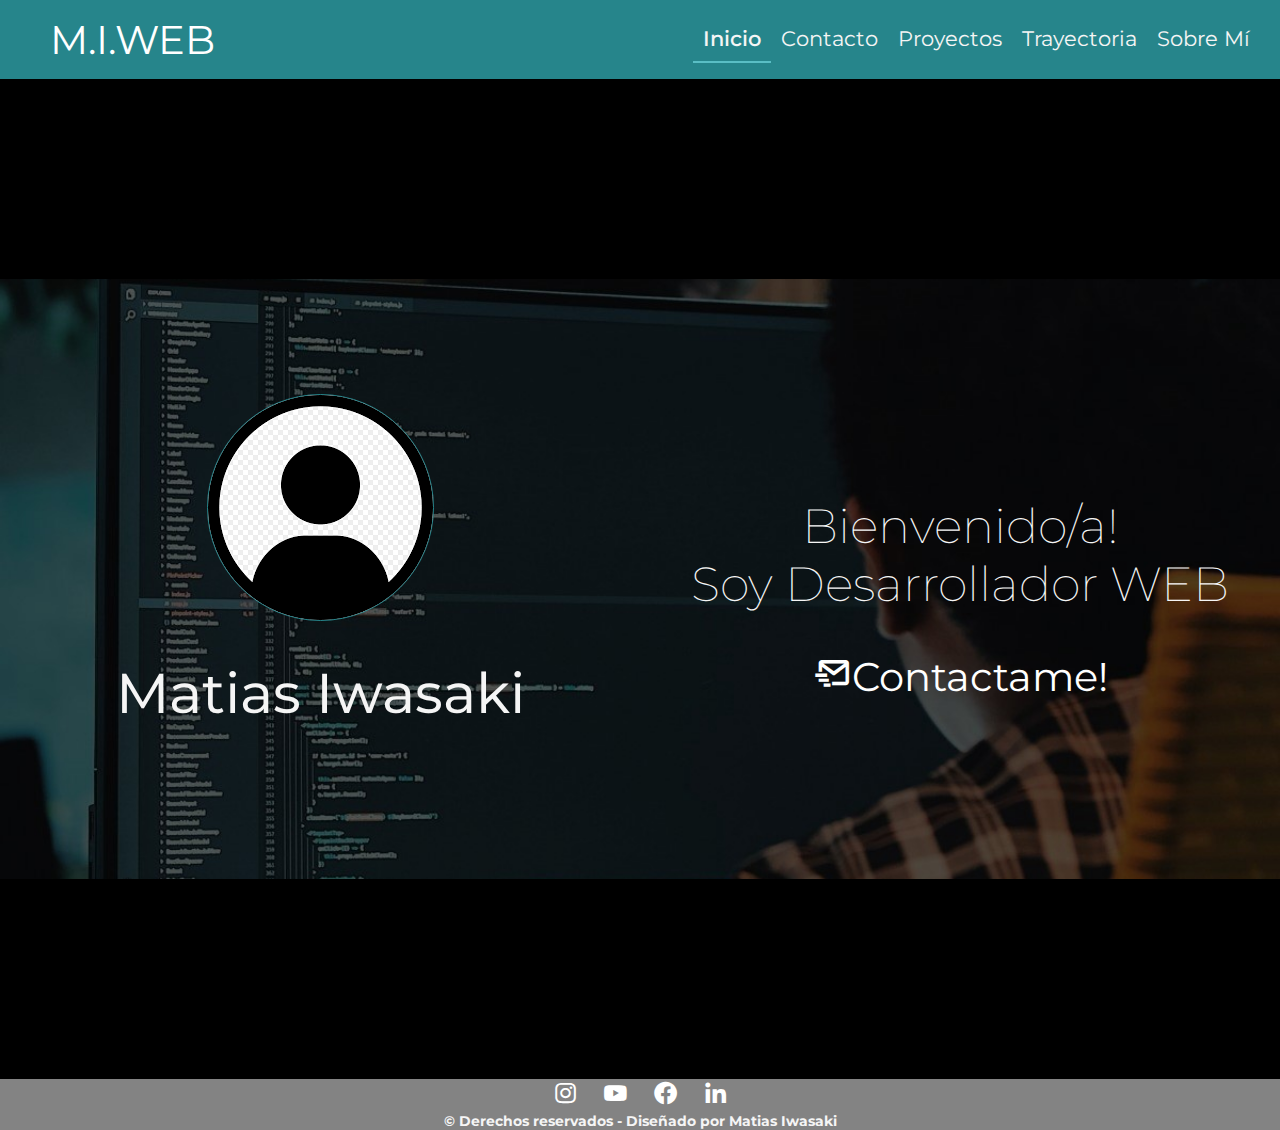
<file: index.html>
<!DOCTYPE html>
<html lang="es">
  <head>
    <meta charset="UTF-8" />
    <meta name="viewport" content="width=device-width, initial-scale=1.0" />
    <link rel="stylesheet" type=text/css href="./Styles/style.css">
    <link
      href="https://unpkg.com/boxicons@2.1.4/css/boxicons.min.css"
      rel="stylesheet"
    />
    <link
      rel="shortcut icon"
      href="./Imagenes/info-per.jpg"
      type="image/x-icon"
    />
    <title>Home</title>
  </head>

  <body>
    <!--Barra de navegación-->
    <header>
      <nav class="nav">
        <a href="index.html" class="nav__logo">M.I.WEB</a>
        <ul class="nav__bar bar">
          <li class="bar__link link--select">
            <a href="./index.html">Inicio</a>
          </li>
          <li class="bar__link">
            <a href="./Paginas/contacto.html">Contacto</a>
          </li>
          <li class="bar__link">
            <a href="./Paginas/proyectos.html">Proyectos</a>
          </li>
          <li class="bar__link">
            <a href="./Paginas/trayectoria.html">Trayectoria</a>
          </li>
          <li class="bar__link">
            <a href="./Paginas/sobremi.html">Sobre Mí</a>
          </li>
        </ul>
      </nav>
    </header>
    <!--Inicio-->
    <main>
      <div class="main-container">
        <section class="main-container__card">
          <img
            src="./Imagenes/usuario-icon.png"
            alt="Foto de perfil"
            class="main-container__photo"
          />
          <h1 class="main-container__name">Matias Iwasaki</h1>
        </section>
        <section class="main-container__card">
          <h2 class="main-container__text">
            Bienvenido/a!<br />Soy Desarrollador WEB
          </h2>
          <a href="./Paginas/contacto.html" class="main-container__link">
            <i class="bx bx-mail-send"></i>Contactame!
          </a>
        </section>
      </div>
    </main>
    <!--Footer-->
    <footer>
      <div class="footer-container">
        <div id="iconos" class="footer-container__links-box">
          <a href="https://instagram.com" class="footer-container__icons"
            ><i class="bx bxl-instagram"></i
          ></a>
          <a href="https://youtube.com" class="footer-container__icons"
            ><i class="bx bxl-youtube"></i
          ></a>
          <a href="https://facebook.com" class="footer-container__icons"
            ><i class="bx bxl-facebook-circle"></i
          ></a>
          <a href="https://linkedin.com" class="footer-container__icons"
            ><i class="bx bxl-linkedin"></i
          ></a>
        </div>
        <h2 class="footer-container__copyright">
          © Derechos reservados - Diseñado por Matias Iwasaki
        </h2>
      </div>
    </footer>
  </body>
</html>
</file>
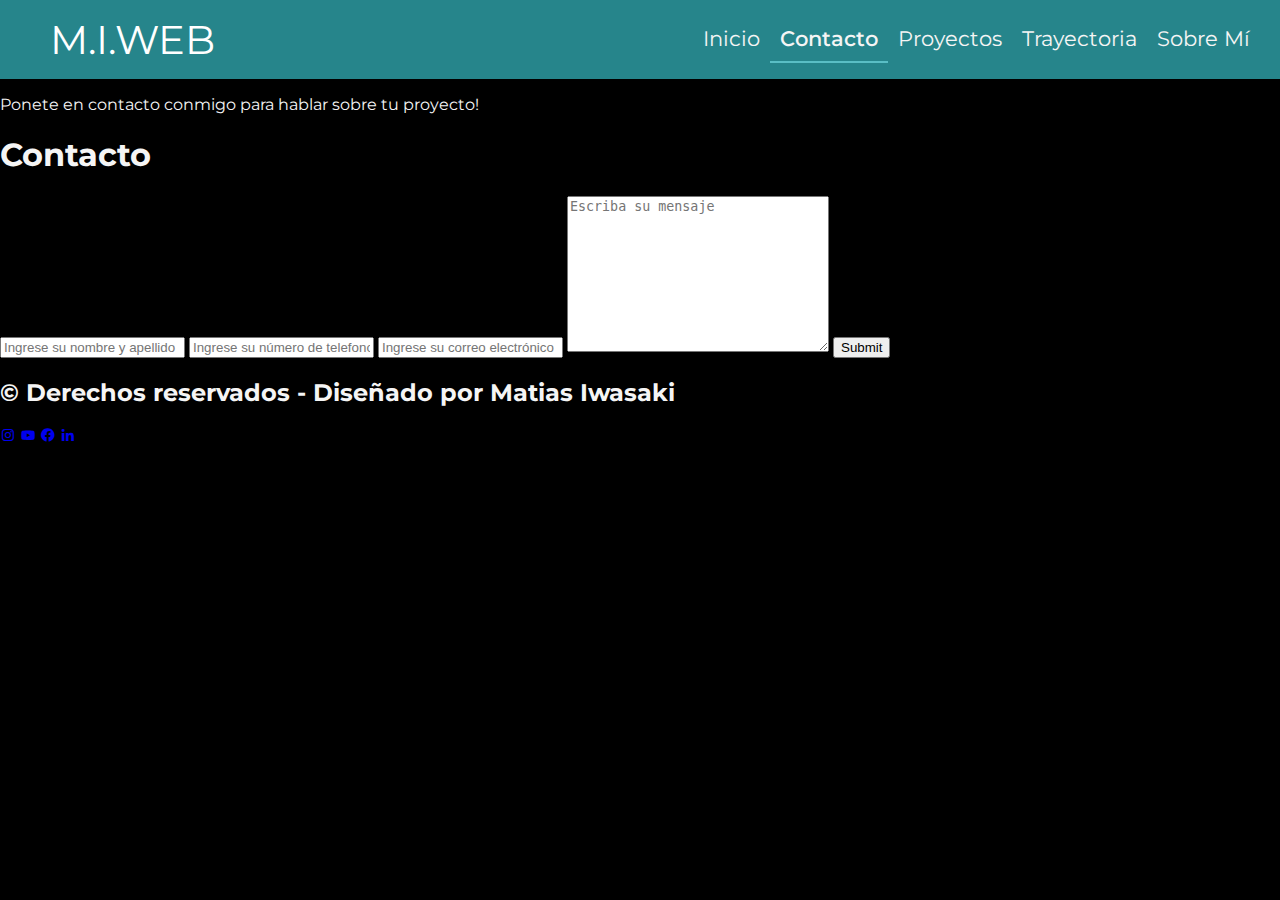
<file: pages/contacto.html>
<!DOCTYPE html>
<html lang="es">
  <head>
    <meta charset="UTF-8" />
    <meta name="viewport" content="width=device-width, initial-scale=1.0" />
    <link rel="stylesheet" type=text/css href="../Styles/style.css">
    <link
      href="https://unpkg.com/boxicons@2.1.4/css/boxicons.min.css"
      rel="stylesheet"
    />
    <link
      rel="shortcut icon"
      href="../Imagenes/info-per.jpg"
      type="image/x-icon"
    />
    <title>Contacto</title>
  </head>

  <body>
    <!--Navegación-->
    <header>
      <nav class="nav">
        <a href="index.html" class="nav__logo">M.I.WEB</a>
        <ul class="nav__bar bar">
          <li class="bar__link"><a href="../index.html">Inicio</a></li>
          <li class="bar__link link--select"><a href="./contacto.html">Contacto</a></li>
          <li class="bar__link"><a href="./proyectos.html">Proyectos</a></li>
          <li class="bar__link"><a href="./trayectoria.html">Trayectoria</a></li>
          <li class="bar__link"><a href="./sobremi.html">Sobre Mí</a></li>
        </ul>
      </nav>
    </header>
    <!--Formulario de contacto-->
    <main>
      <section class="contenedor-contacto">
        <div id="columna-texto">
          <p>Ponete en contacto conmigo para hablar sobre tu proyecto!</p>
        </div>
        <div id="columna-formulario">
          <h1>Contacto</h1>
          <form action="#">
            <input type="text" class="campos" id="input1" placeholder="Ingrese su nombre y apellido" />
            <input type="text" class="campos" id="input2" placeholder="Ingrese su número de telefono" />
            <input type="email" class="campos" id="input3" placeholder="Ingrese su correo electrónico" />
            <textarea
              class="campos"
              name="Mensaje"
              id="input4"
              cols="30"
              rows="10"
              placeholder="Escriba su mensaje"
            ></textarea>
            <input class="campos" id="input5" type="submit" />
          </form>
        </div>
      </section>
    </main>
    <!--Footer-->
    <footer>
      <h2>© Derechos reservados - Diseñado por Matias Iwasaki</h2>
      <div id="iconos">
        <a href="https://instagram.com"><i class="bx bxl-instagram"></i></a>
        <a href="https://youtube.com"><i class='bx bxl-youtube' ></i></a>
        <a href="https://facebook.com"><i class='bx bxl-facebook-circle' ></i></a>
        <a href="https://linkedin.com"><i class='bx bxl-linkedin' ></i></a>
      </div>
    </footer>
  </body>
</html>
</file>
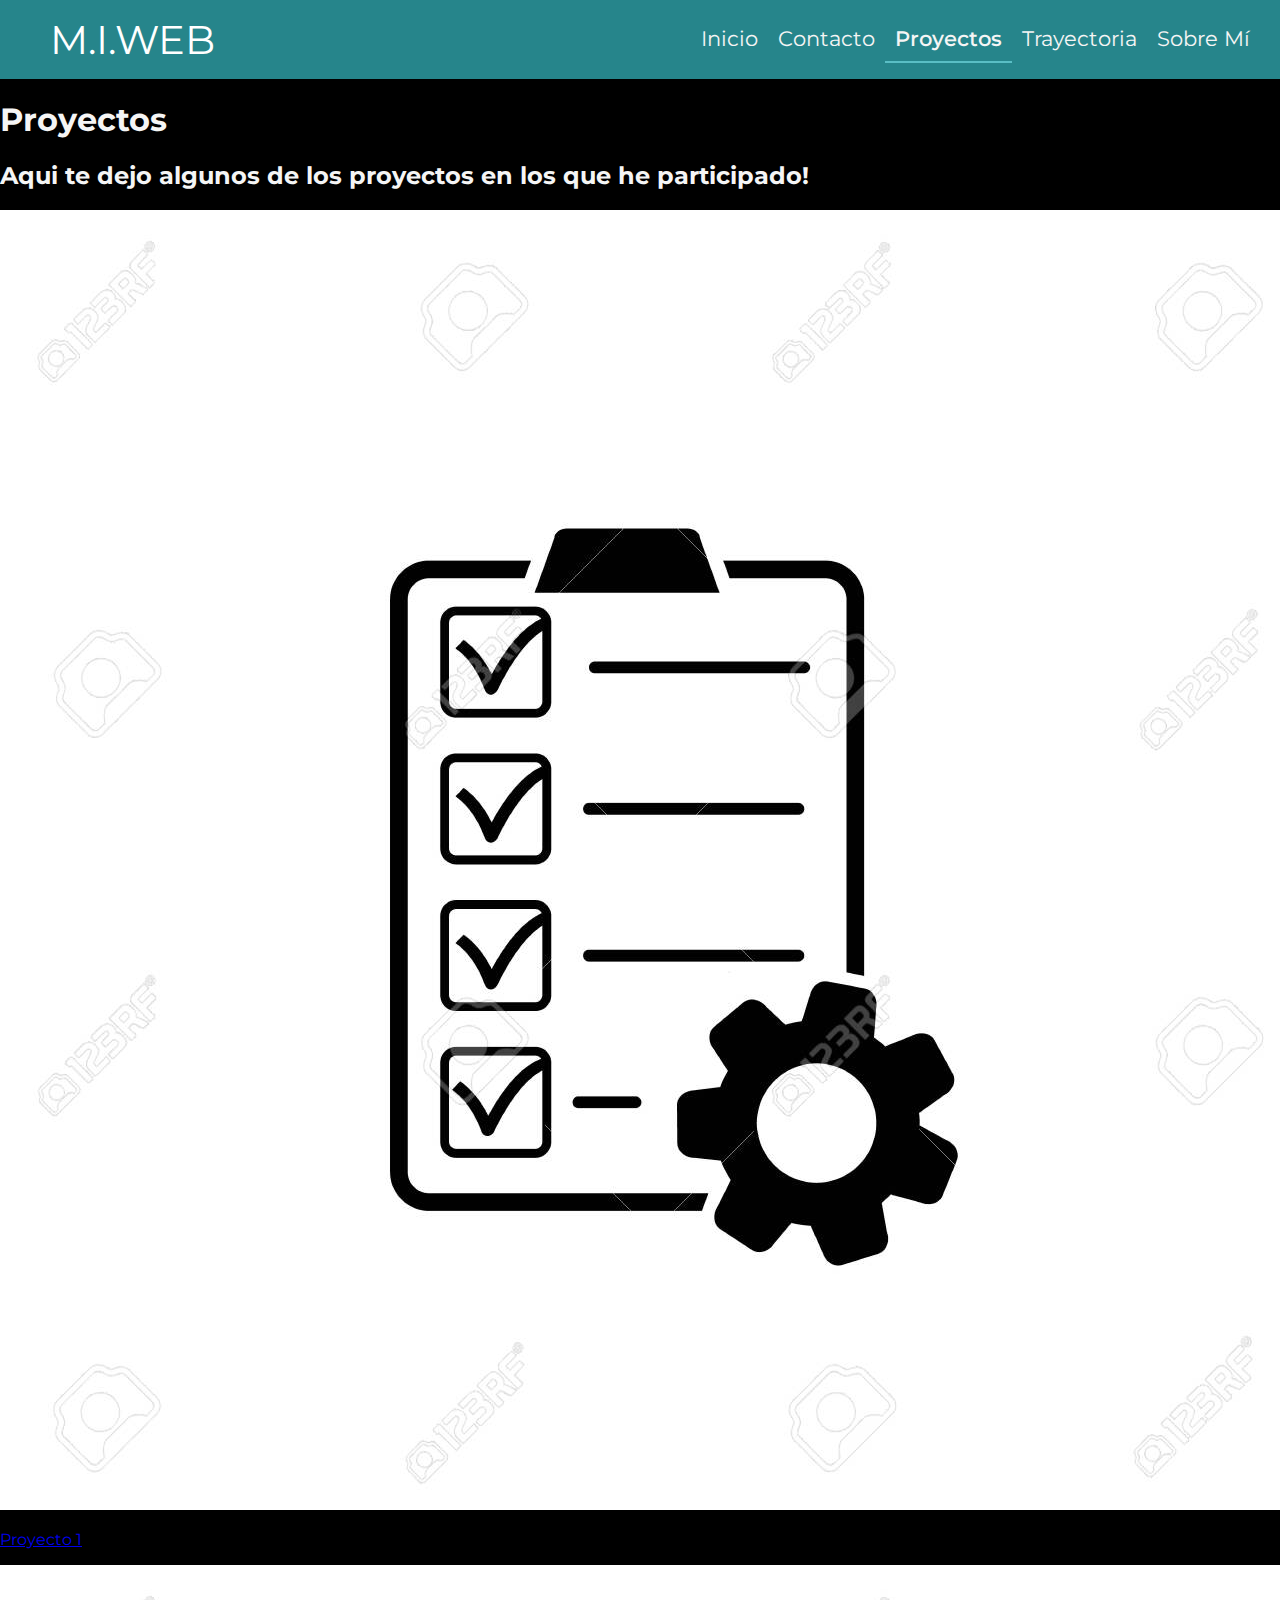
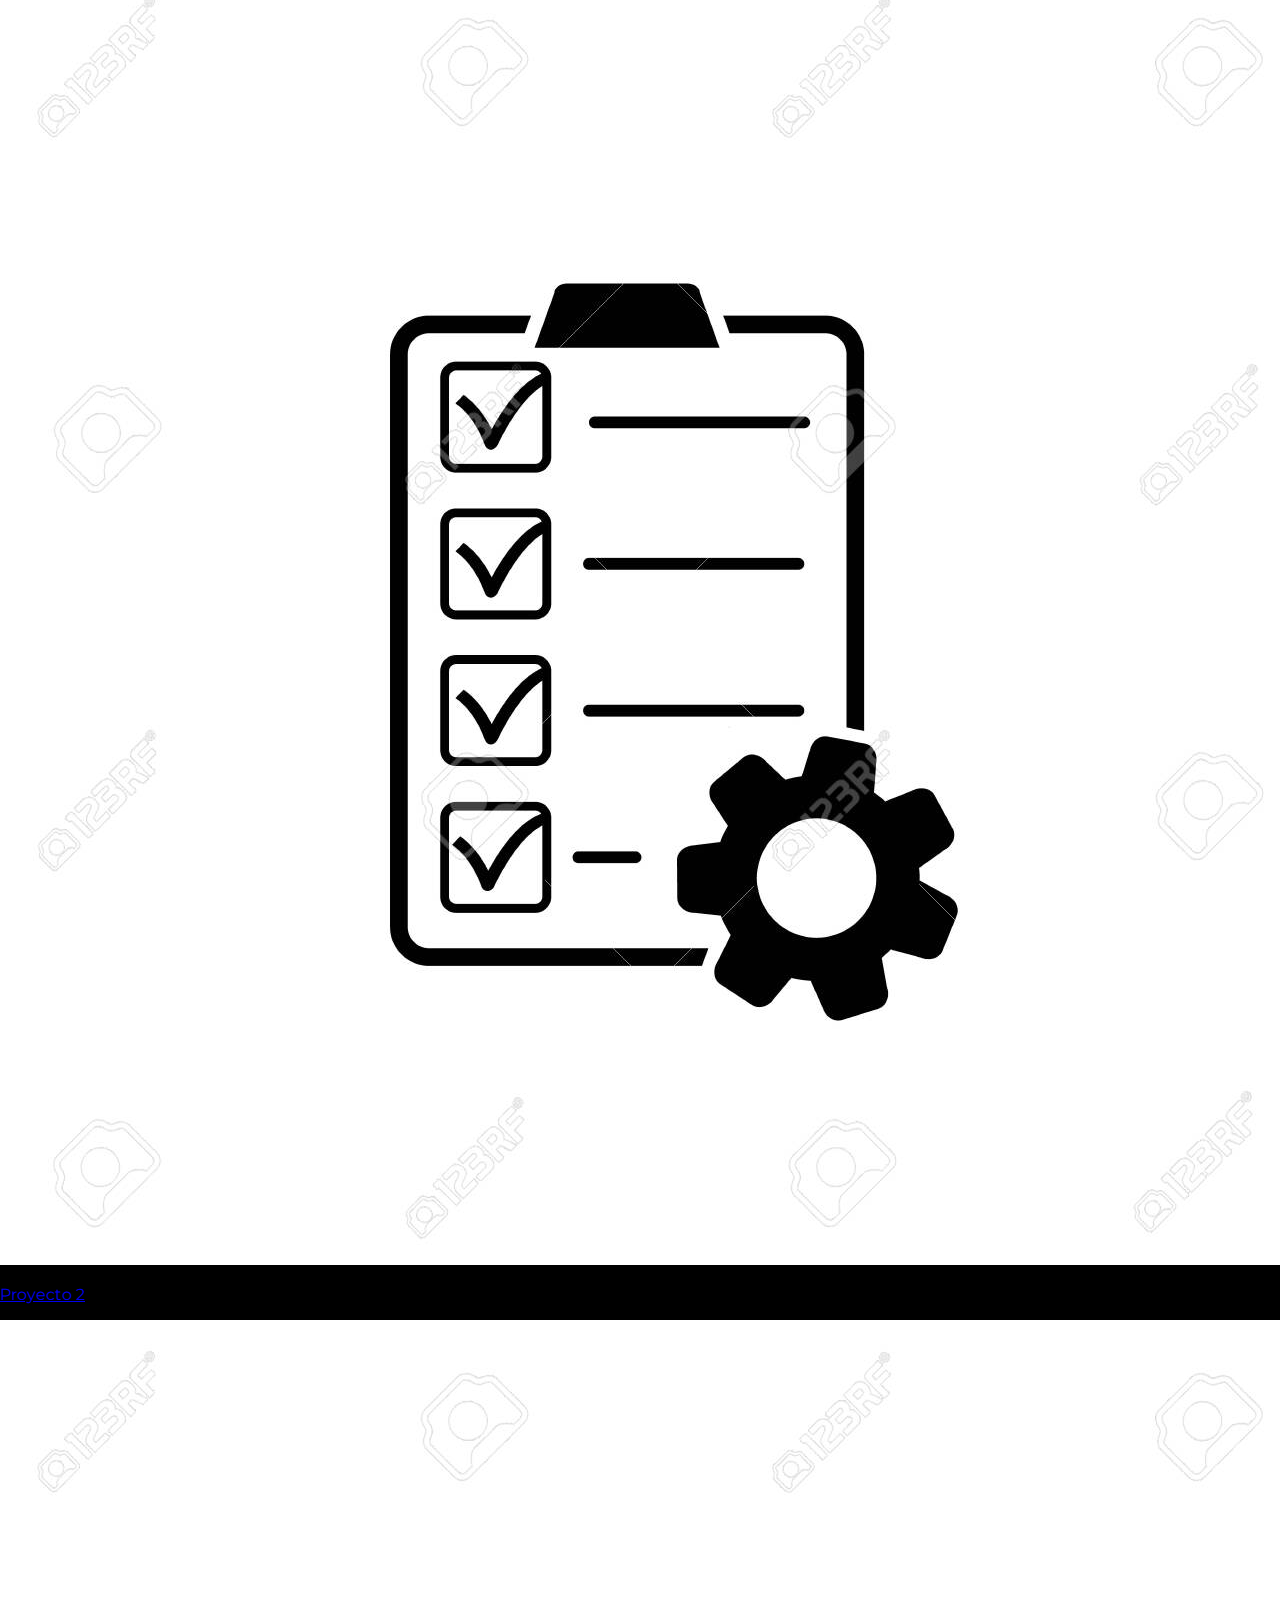
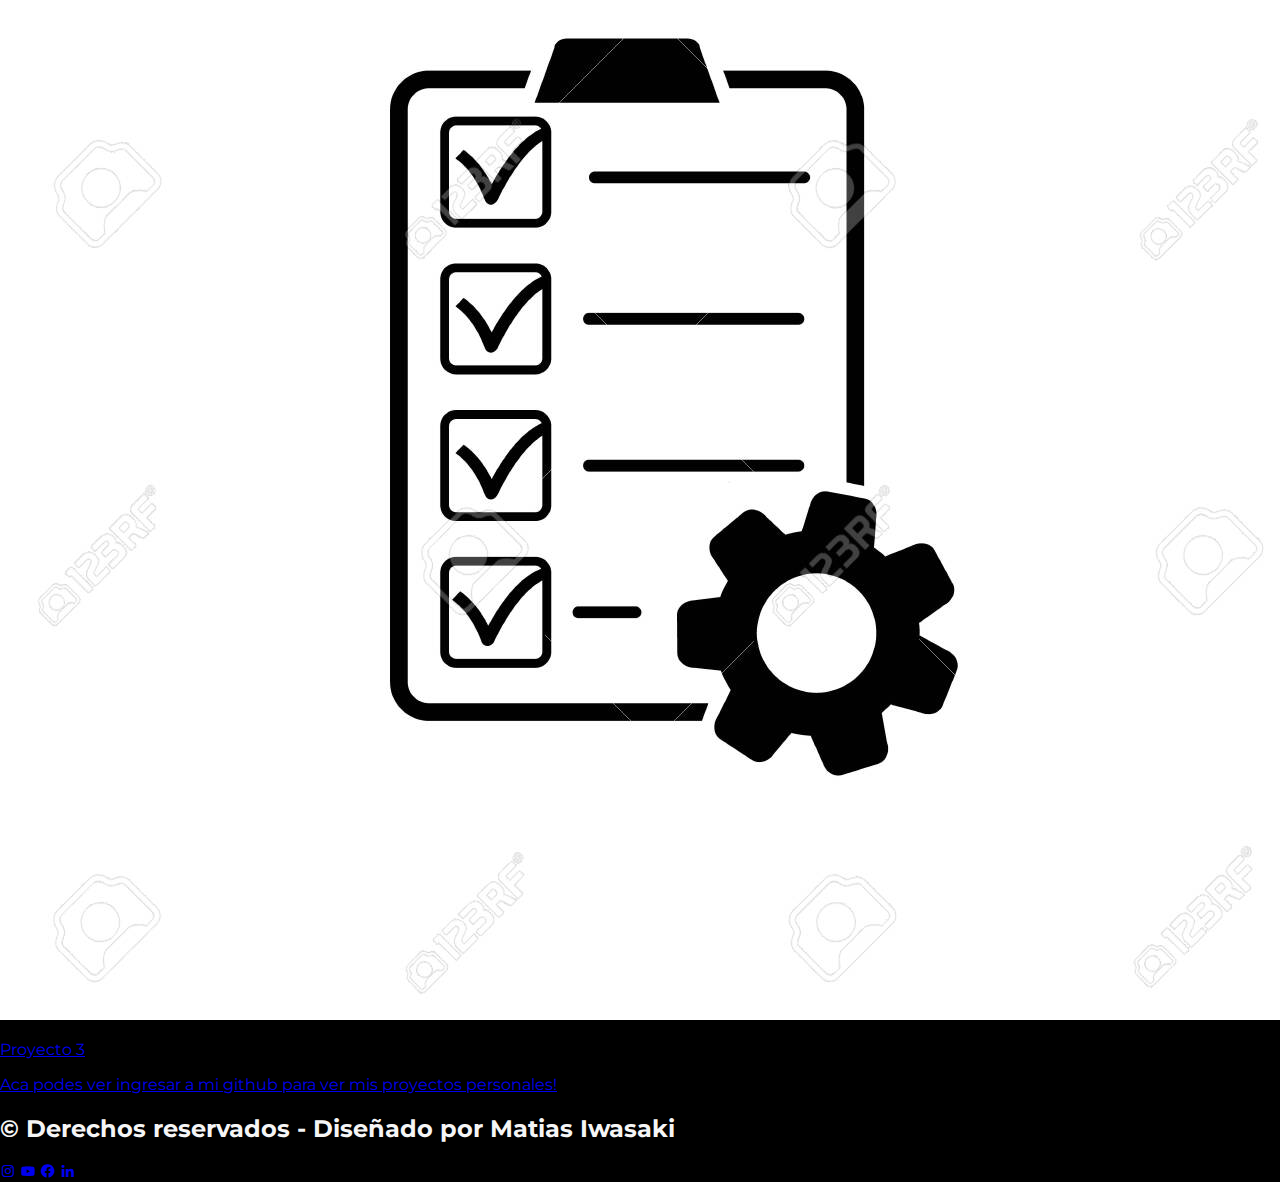
<file: pages/proyectos.html>
<!DOCTYPE html>
<html lang="es">
  <head>
    <meta charset="UTF-8" />
    <meta name="viewport" content="width=device-width, initial-scale=1.0" />
    <link rel="stylesheet" type=text/css href="../Styles/style.css">
    <link
      href="https://unpkg.com/boxicons@2.1.4/css/boxicons.min.css"
      rel="stylesheet"
    />
    <link
      rel="shortcut icon"
      href="../Imagenes/info-per.jpg"
      type="image/x-icon"
    />
    <title>Proyectos</title>
  </head>

  <body>
    <!--Navegación-->
    <header>
      <nav class="nav">
        <a href="index.html" class="nav__logo">M.I.WEB</a>
        <ul class="nav__bar bar">
          <li class="bar__link "><a href="../index.html">Inicio</a></li>
          <li class="bar__link"><a href="./contacto.html">Contacto</a></li>
          <li class="bar__link link--select"><a href="./proyectos.html">Proyectos</a></li>
          <li class="bar__link"><a href="./trayectoria.html">Trayectoria</a></li>
          <li class="bar__link"><a href="./sobremi.html">Sobre Mí</a></li>
        </ul>
      </nav>
    </header>
    <!--Proyectos-->
    <main>
      <h1 id="proyect-titulo">Proyectos</h1>
      <h2 id="proyect-subtitulo">
        Aqui te dejo algunos de los proyectos en los que he participado!
      </h2>
      <section class="contenedor-proyectos">
        <article id="proyecto1">
          <a href="https://www.github.com" target="_blank">
            <div>
              <img src="../Imagenes/proyectos-logo.jpg" alt="proyecto1" />
              <p>Proyecto 1</p>
            </div>
          </a>
        </article>
        <article id="proyecto2">
          <a href="https://github.com" target="_blank">
            <div>
              <img src="../Imagenes/proyectos-logo.jpg" alt="proyecto2" />
              <p>Proyecto 2</p>
            </div>
          </a>
        </article>
        <article id="proyecto3">
          <a href="https://www.github.com" target="_blank">
            <div>
              <img src="../Imagenes/proyectos-logo.jpg" alt="proyecto3" />
              <p>Proyecto 3</p>
            </div>
          </a>
        </article>
      </section>
      <aside id="mis-proyectos">
        <a href="https://github.com" target="_blank">Aca podes ver ingresar a mi github para ver mis proyectos personales!</a>
      </aside>
    </main>
    <!--Footer-->
    <footer>
      <h2>© Derechos reservados - Diseñado por Matias Iwasaki</h2>
      <div id="iconos">
        <a href="https://instagram.com"><i class="bx bxl-instagram"></i></a>
        <a href="https://youtube.com"><i class='bx bxl-youtube' ></i></a>
        <a href="https://facebook.com"><i class='bx bxl-facebook-circle' ></i></a>
        <a href="https://linkedin.com"><i class='bx bxl-linkedin' ></i></a>
      </div>
    </footer>
  </body>
</html>
</file>
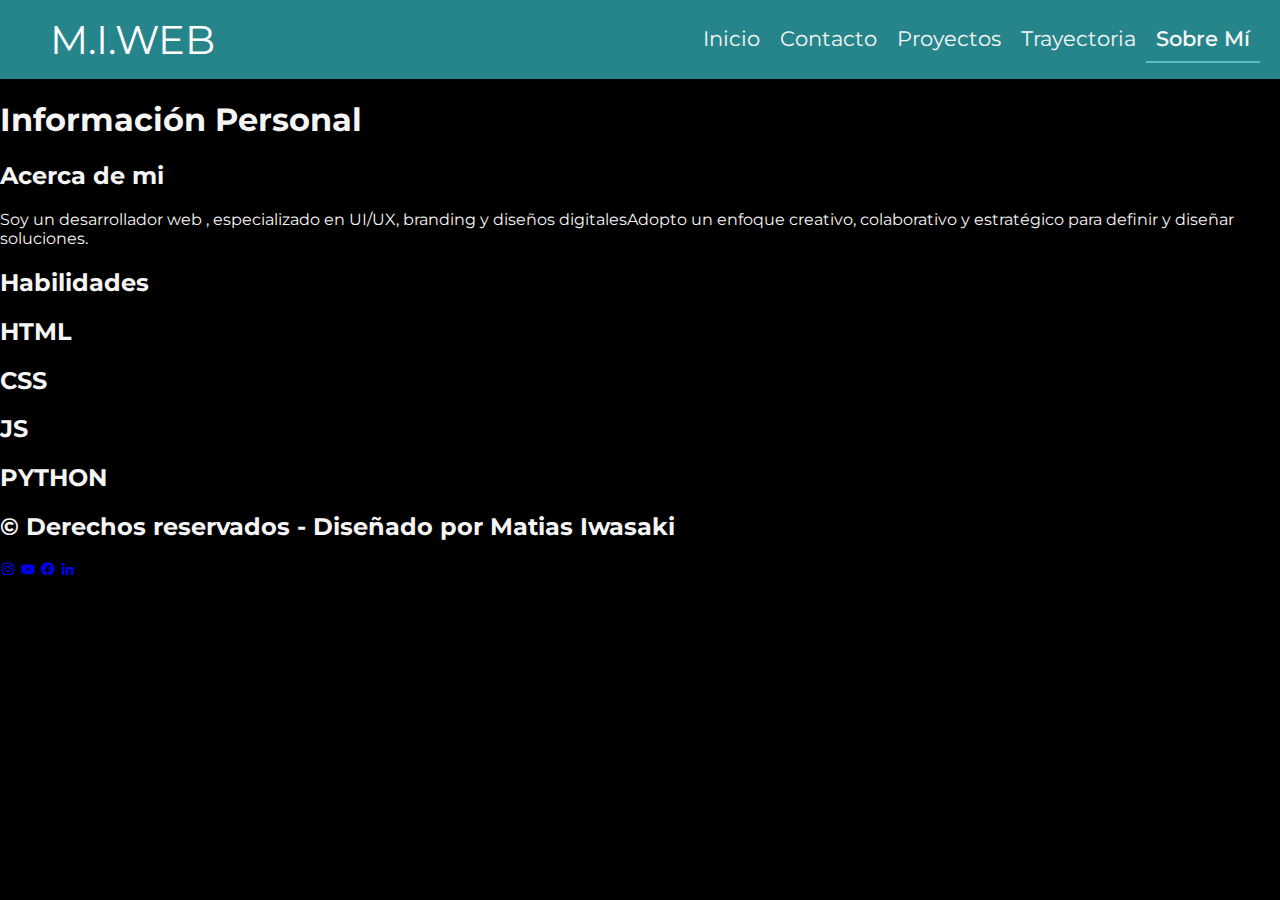
<file: pages/sobremi.html>
<!DOCTYPE html>
<html lang="es">
  <head>
    <meta charset="UTF-8" />
    <meta name="viewport" content="width=device-width, initial-scale=1.0" />
    <link rel="stylesheet" type=text/css href="../Styles/style.css">
    <link
      href="https://unpkg.com/boxicons@2.1.4/css/boxicons.min.css"
      rel="stylesheet"
    />
    <link
      rel="shortcut icon"
      href="../Imagenes/info-per.jpg"
      type="image/x-icon"
    />
    <title>Sobre Mí</title>
  </head>

  <body>
    <!--Navegación-->
    <header>
      <nav class="nav">
        <a href="index.html" class="nav__logo">M.I.WEB</a>
        <ul class="nav__bar bar">
          <li class="bar__link"><a href="../index.html">Inicio</a></li>
          <li class="bar__link"><a href="./contacto.html">Contacto</a></li>
          <li class="bar__link"><a href="./proyectos.html">Proyectos</a></li>
          <li class="bar__link"><a href="./trayectoria.html">Trayectoria</a></li>
          <li class="bar__link link--select"><a href="./sobremi.html">Sobre Mí</a></li>
        </ul>
      </nav>
    </header>
    <!--Sobre Mi-->
    <main>
      <h1 id="titulo-sobremi">Información Personal</h1>
      <section class="contenedor-sobremi">
        <div id="acerca-de-mi">
          <h2>Acerca de mi</h2>
          <p>
            Soy un desarrollador web , especializado en UI/UX, branding y
            diseños digitalesAdopto un enfoque creativo, colaborativo y
            estratégico para definir y diseñar soluciones.
          </p>
        </div>
        <div id="barra-de-progresos">
          <h2>Habilidades</h2>
          <div class="habilidades">
            <h2>HTML</h2>
            <div class="barra">
              <div class="progreso"></div>
            </div>
          </div>
          <div class="habilidades">
            <h2>CSS</h2>
            <div class="barra">
              <div class="progreso"></div>
            </div>
          </div>
          <div class="habilidades">
            <h2>JS</h2>
            <div class="barra">
              <div class="progreso"></div>
            </div>
          </div>
          <div class="habilidades">
            <h2>PYTHON</h2>
            <div class="barra">
              <div class="progreso"></div>
            </div>
          </div>
        </div>
      </section>
    </main>
    <!--Footer-->
    <footer>
      <h2>© Derechos reservados - Diseñado por Matias Iwasaki</h2>
      <div id="iconos">
        <a href="https://instagram.com"><i class="bx bxl-instagram"></i></a>
        <a href="https://youtube.com"><i class='bx bxl-youtube' ></i></a>
        <a href="https://facebook.com"><i class='bx bxl-facebook-circle' ></i></a>
        <a href="https://linkedin.com"><i class='bx bxl-linkedin' ></i></a>
      </div>
    </footer>
  </body>
</html>
</file>
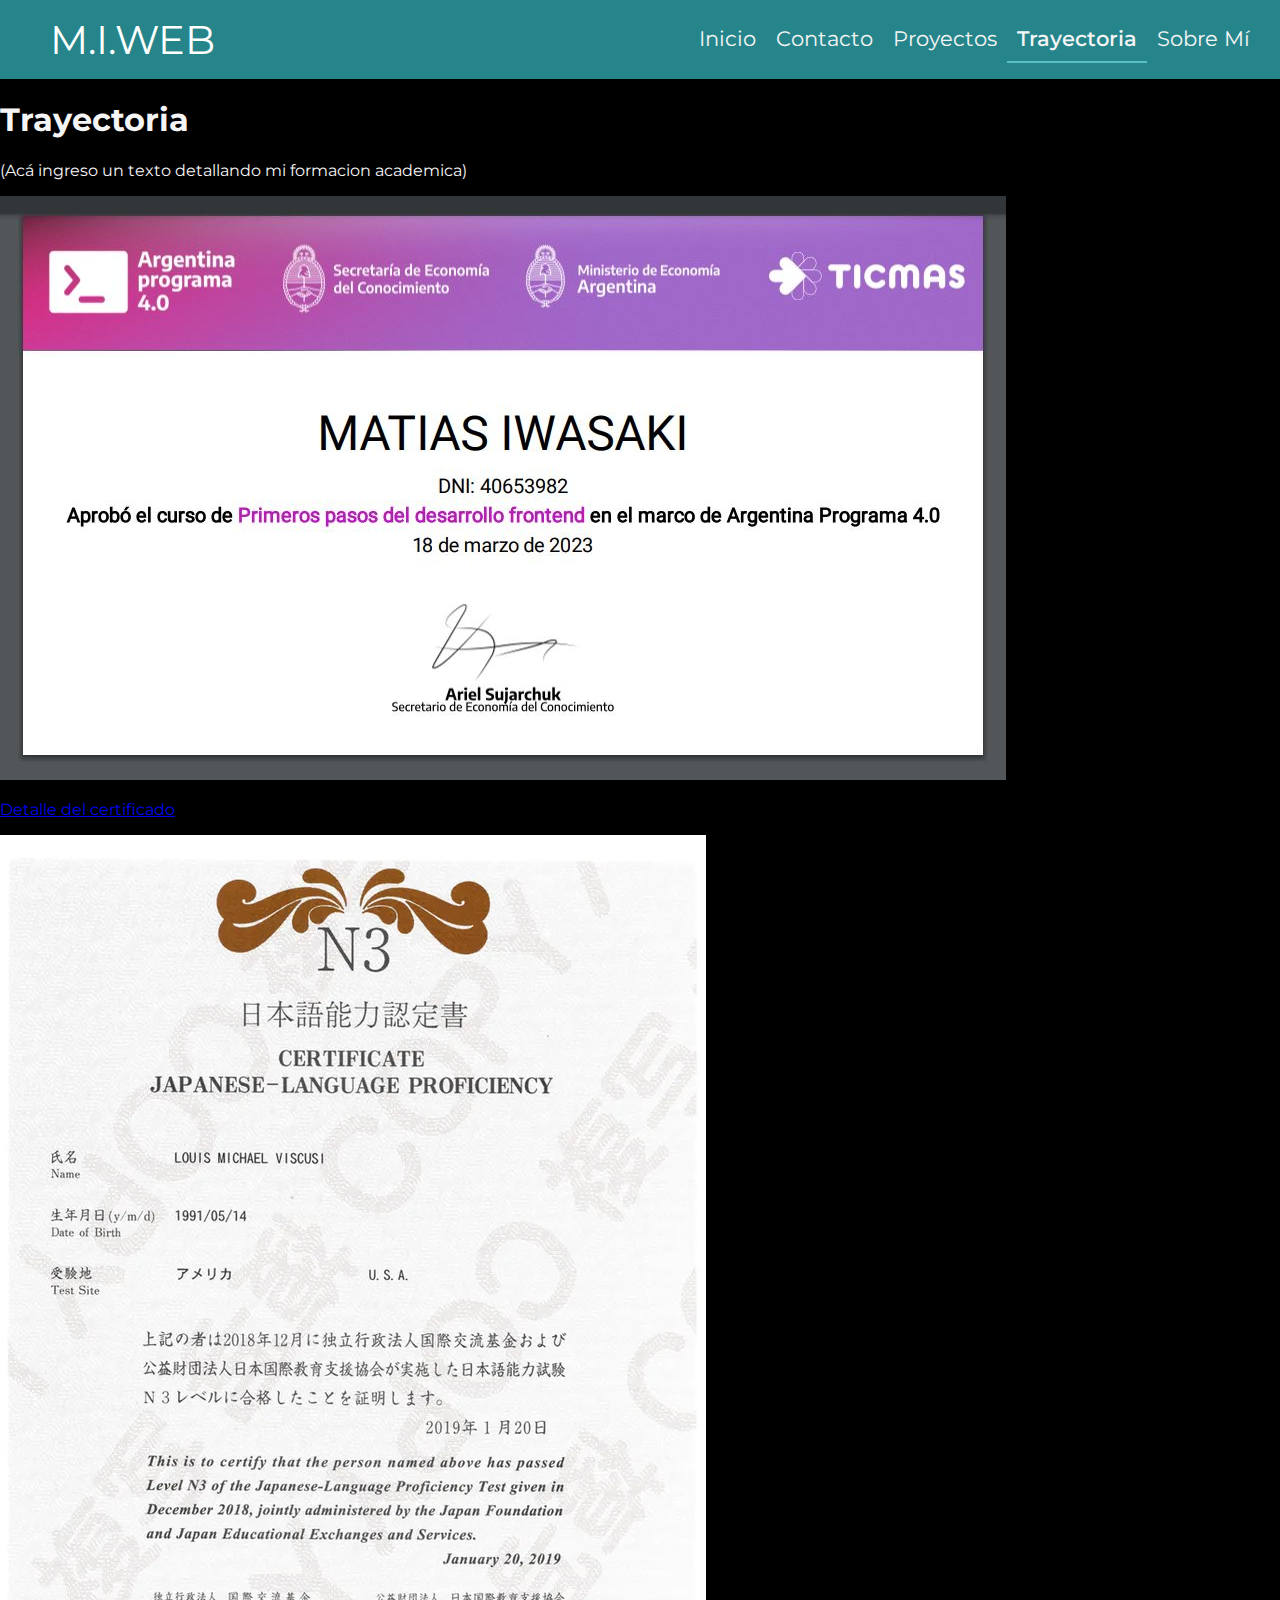
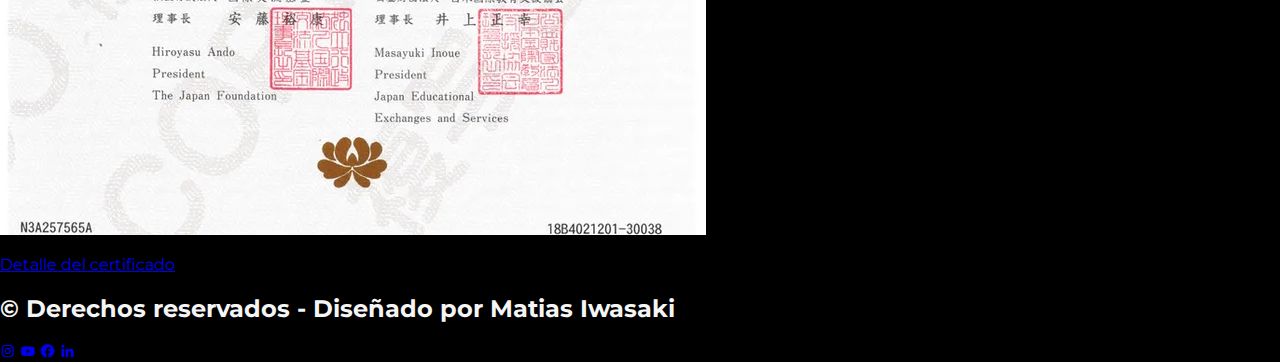
<file: pages/trayectoria.html>
<!DOCTYPE html>
<html lang="es">
  <head>
    <meta charset="UTF-8" />
    <meta name="viewport" content="width=device-width, initial-scale=1.0" />
    <link rel="stylesheet" type=text/css href="../Styles/style.css">
    <link
      href="https://unpkg.com/boxicons@2.1.4/css/boxicons.min.css"
      rel="stylesheet"
    />
    <link
      rel="shortcut icon"
      href="../Imagenes/info-per.jpg"
      type="image/x-icon"
    />
    <title>Trayectoria</title>
  </head>

  <body>
    <!--Navegación-->
    <header>
      <nav class="nav">
        <a href="index.html" class="nav__logo">M.I.WEB</a>
        <ul class="nav__bar bar">
          <li class="bar__link"><a href="../index.html">Inicio</a></li>
          <li class="bar__link"><a href="./contacto.html">Contacto</a></li>
          <li class="bar__link"><a href="./proyectos.html">Proyectos</a></li>
          <li class="bar__link link--select"><a href="./trayectoria.html">Trayectoria</a></li>
          <li class="bar__link"><a href="./sobremi.html">Sobre Mí</a></li>
        </ul>
      </nav>
    </header>
    <!--Trayectoria-->
    <main>
      <h1 id="trayectoria-titulo">Trayectoria</h1>

      <section class="contenedor-trayectoria">
        <p id="trayectoria-parrafo">
          (Acá ingreso un texto detallando mi formacion academica)
        </p>
        <div id="contenedor-certificados">
          <article id="certif1">
            <a href="../Imagenes/certif.jpg" target="_blank">
              <img src="../Imagenes/certif.jpg" alt="certificado1" />
              <p>Detalle del certificado</p>
            </a>
          </article>
          <article id="certif2">
            <a href="../Imagenes/n3certif.jpg" target="_blank">
              <img src="../Imagenes/n3certif.jpg" alt="certificado2" />
              <p>Detalle del certificado</p>
            </a>
          </article>
        </div>
      </section>
    </main>
    <!--Footer-->
    <footer>
      <h2>© Derechos reservados - Diseñado por Matias Iwasaki</h2>
      <div id="iconos">
        <a href="https://instagram.com"><i class="bx bxl-instagram"></i></a>
        <a href="https://youtube.com"><i class='bx bxl-youtube' ></i></a>
        <a href="https://facebook.com"><i class='bx bxl-facebook-circle' ></i></a>
        <a href="https://linkedin.com"><i class='bx bxl-linkedin' ></i></a>
      </div>
    </footer>
  </body>
</html>
</file>
<file: Styles/style.css>
@import url('https://fonts.googleapis.com/css2?family=Montserrat:wght@100;200;300;400;500;600;700;800;900&family=Satisfy&display=swap');
body {
    font-family: 'Montserrat', sans-serif;
    color: rgb(245,245,245);
    margin: 0px;
    padding: 0px;
    background-color: black;
}
/*
* Estilos para la barra de navegacion*/

.nav {
    background-color: #26858B;
    width: 100%;
    height: auto;
    display: flex;
    justify-content: space-between;
}

.nav__logo{
    text-decoration: none;
    color: white;
    margin: 0;
    padding: 15px 50px;
    font-size: 2.5rem;
}

.nav__bar{
    width: auto;
    height: auto;
    display: flex;
    align-content: center;
    justify-content: center;
    text-decoration: none;
    padding-right: 20px;
}

.bar__link{
    text-decoration: none;
    padding: 10px;
    display: inline;
}

.bar__link a{
    text-decoration: none;
    font-size: 1.3rem;
    color: rgb(245, 245, 245);
}

.link--select{
    border-bottom: 2px solid;
    border-color: #5abec5;
    font-weight: 550;
}
/*Estilos para el inicio*/

.main-container{
    margin: 200px 0px;
    height: 600px;
    width: 100%;
    background-image: url(../Imagenes/fondoinicio.jpg);
    background-position: center;
    background-repeat: no-repeat;
    background-size: cover;
    display: flex;
}

.main-container__card{
    width: 50%;
    display: flex;
    flex-direction: column;
    justify-content: center;
    align-items: center;
}

.main-container__photo{
    border-radius: 50%;
    border: 1px solid;
    border-color: #26858B;
}

.main-container__name{
    font-size: 3.5rem;
    font-weight: 450;
}

.main-container__text{
    font-size: 3rem;
    font-weight: 150;
    text-align: center;
}

.main-container__link{
    text-decoration: none;
    font-weight: 400;
    color: white;
    font-size: 2.5rem;
}

/*Estilos para el footer*/

.footer-container{
    background-color: #838383;
    text-align: center;
    font-size: 0.6rem;
}

.footer-container__links-box{
    text-align: center;
}

.footer-container__icons{
    font-size: 1.7rem;
    text-decoration: none;
    color: white;
    margin: 0px 10px;
}

.footer-container__copyright{
    margin: 0;
}
</file>
